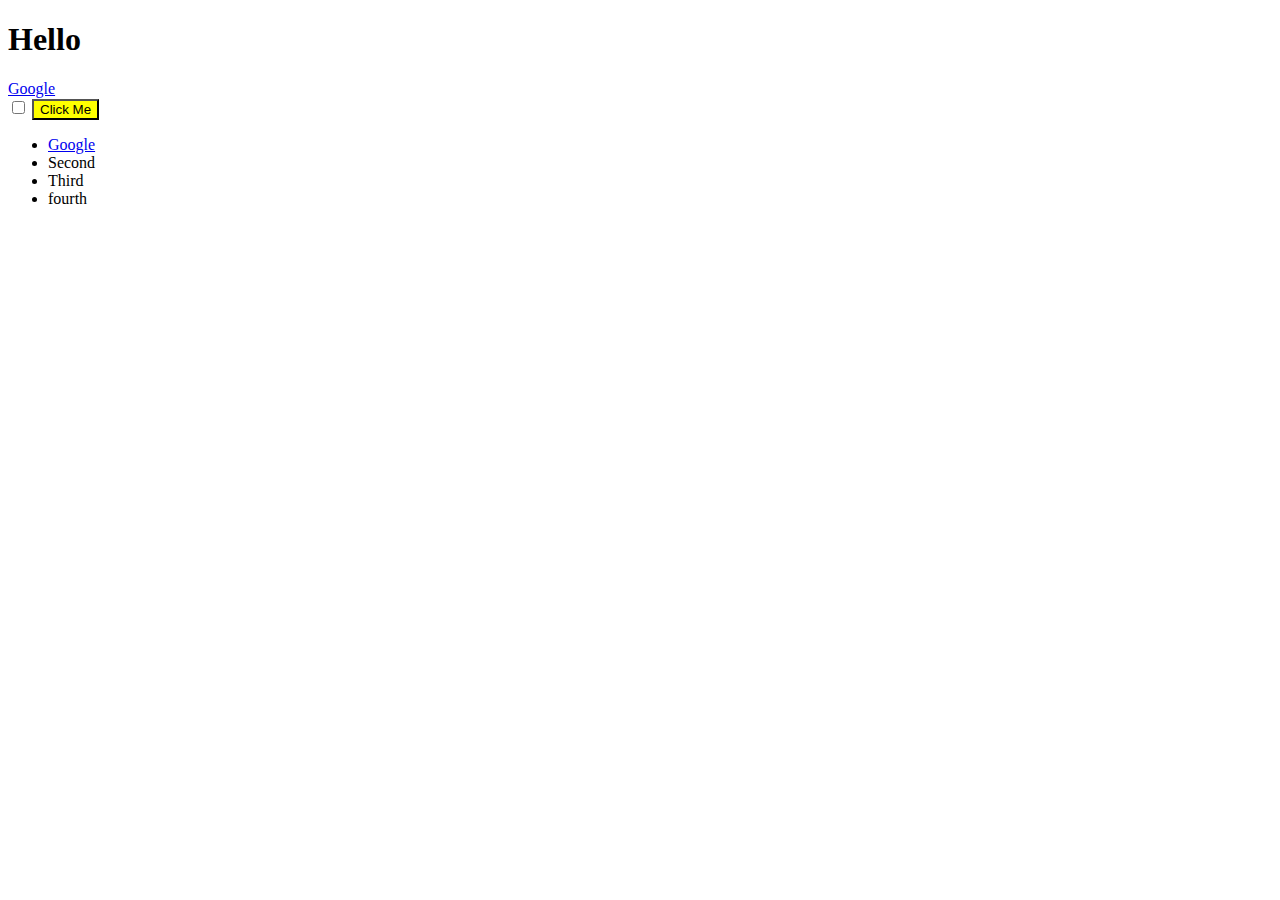
<file: DOM/index.html>
<!DOCTYPE html>
<!DOCTYPE html>
<html lang="en" dir="ltr">
  <head>
    <meta charset="utf-8">
    <title>My Website</title>
    <link rel="stylesheet" href="styles.css">

  </head>
  <body>

    <h1 id="title">Hello</h1>
    <a href="https://www.google.com">Google</a><br>

    <input type="checkbox">

    <button  class='btn'>Click Me</button>

    <ul id='list'>
      <li class="item">
        <a href="https://www.google.com">Google</a>
      </li>
      <li class="item">Second</li>
      <li class="item">Third</li>
      <li class="items">fourth</li>
    </ul>

  </body>
  <footer>
    <script src='index.js' charset="utf-8"></script>
  </footer>

</html>
</file>
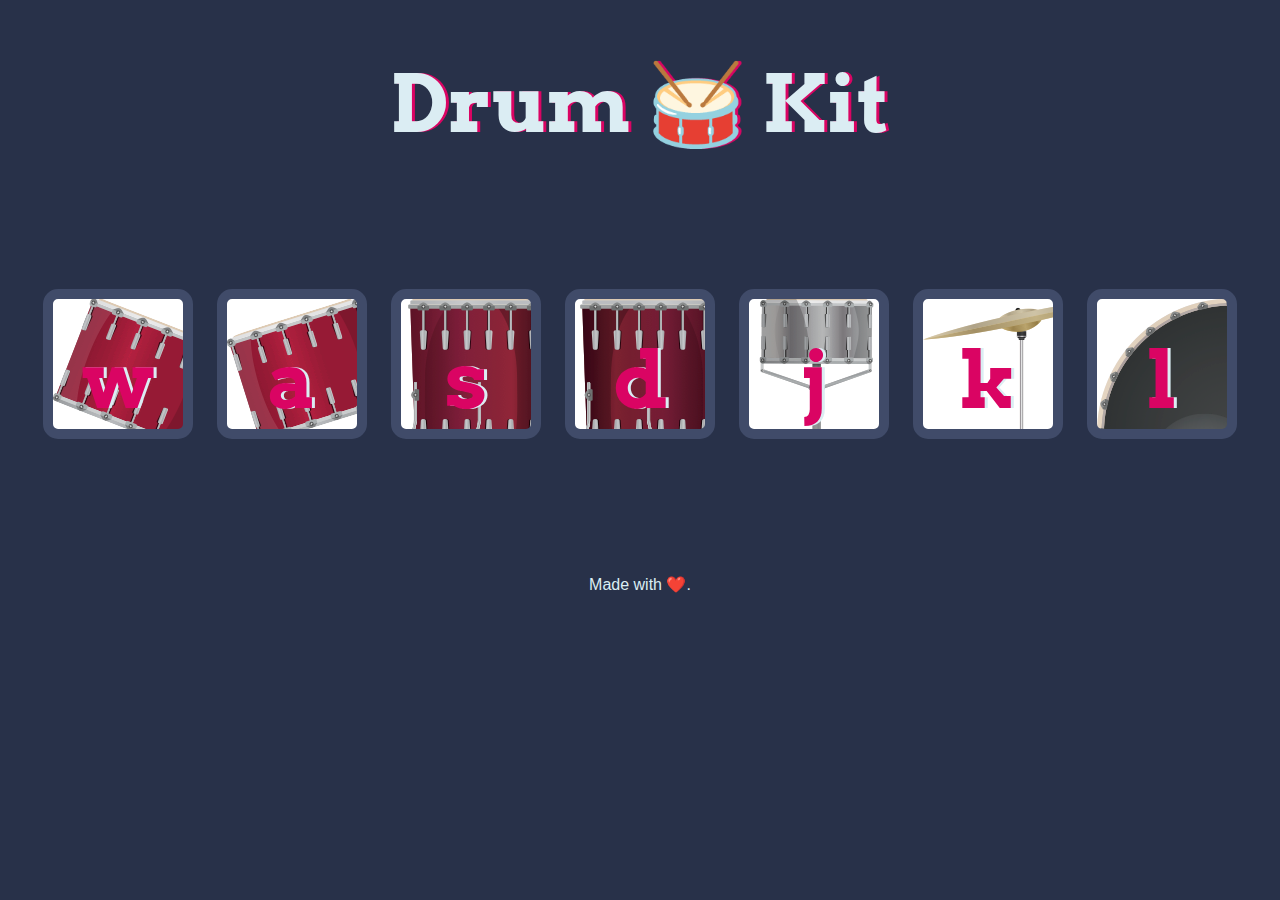
<file: drum/index.html>
<!DOCTYPE html>
<html lang="en" dir="ltr">

<head>
  <meta charset="utf-8">
  <title>Drum Kit</title>
  <link rel="stylesheet" href="styles.css">
  <link href="https://fonts.googleapis.com/css?family=Arvo" rel="stylesheet">
</head>

<body>

  <h1 id="title">Drum 🥁 Kit</h1>
  <div class="set">
    <button class="w drum">w</button>
    <button class="a drum">a</button>
    <button class="s drum">s</button>
    <button class="d drum">d</button>
    <button class="j drum">j</button>
    <button class="k drum">k</button>
    <button class="l drum">l</button>
  </div>
  <script src=index.js charset="utf-8">
  </script>

  <footer>
    Made with ❤️.

  </footer>
</body>

</html>
</file>
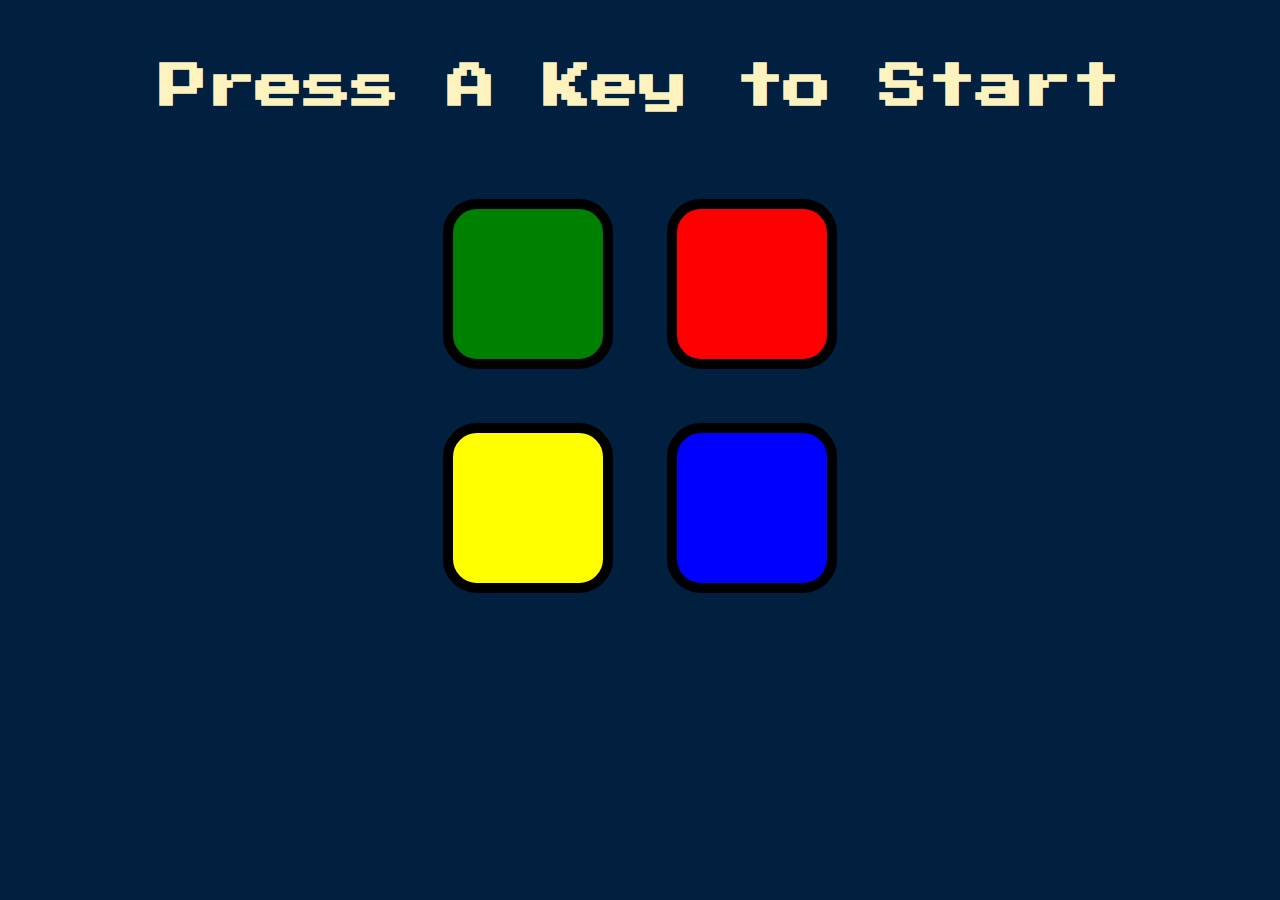
<file: simon/index.html>
<!DOCTYPE html>
<html lang="en" dir="ltr">

<head>
  <meta charset="utf-8">
  <title>Simon</title>
  <link rel="stylesheet" href="styles.css">
  <link href="https://fonts.googleapis.com/css?family=Press+Start+2P" rel="stylesheet">
</head>

<body>
  
  <h1 id="level-title">Press A Key to Start</h1>
  <div class="container">
    <div class="row">

      <div type="button" id="green" class="btn green">

      </div>

      <div type="button" id="red" class="btn red">

      </div>
    </div>

    <div class="row">

      <div type="button" id="yellow" class="btn yellow">

      </div>
      <div type="button" id="blue" class="btn blue">

      </div>

    </div>

  </div>
  <script src="https://ajax.googleapis.com/ajax/libs/jquery/3.6.1/jquery.min.js"></script>
   <script src="games.js" charset="utf-8"> </script>
</body>

</html>
</file>
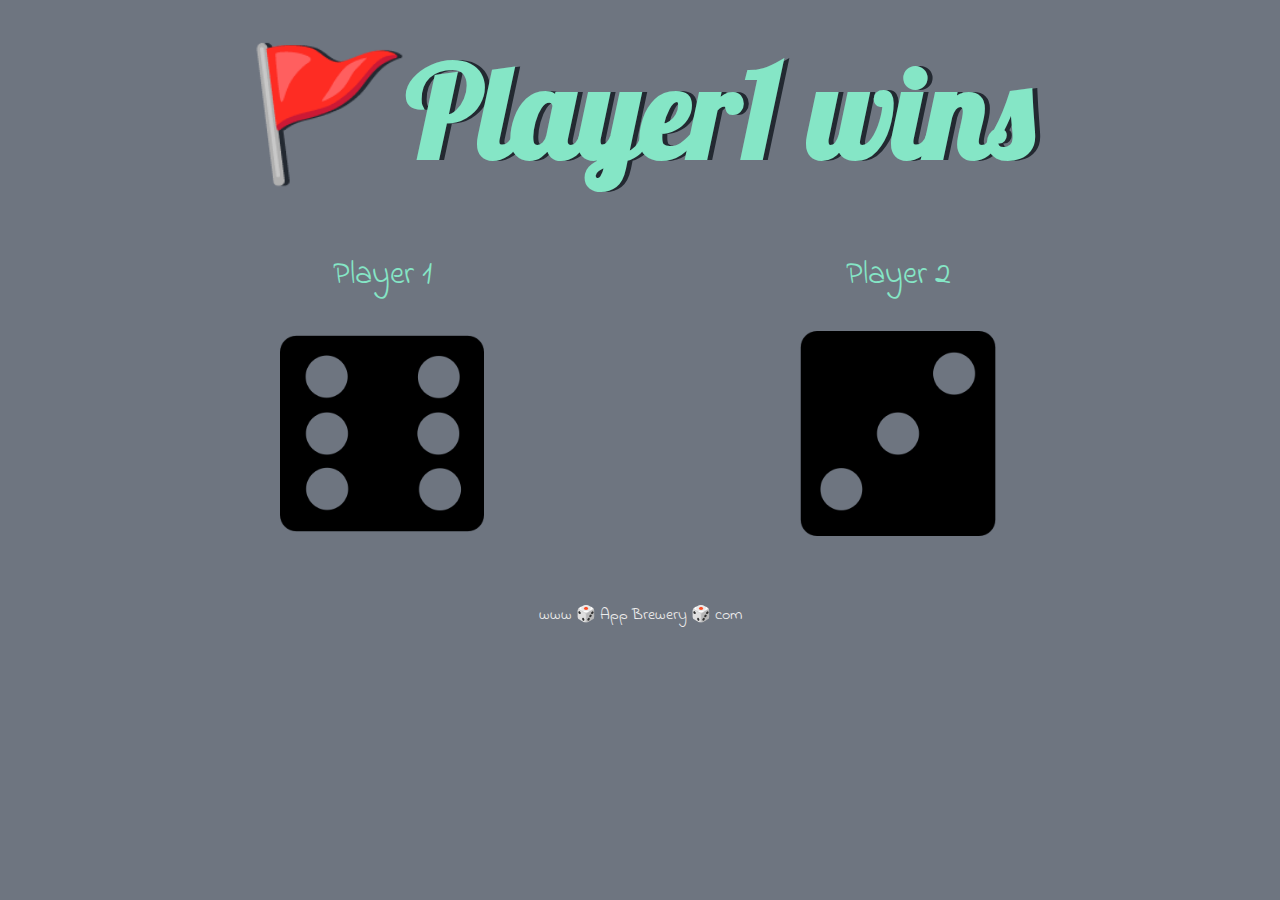
<file: dice/dicee.html>
<!DOCTYPE html>
<html lang="en" dir="ltr">
  <head>
    <meta charset="utf-8">
    <title>Dicee</title>
    <link rel="stylesheet" href="styles.css">
    <link href="https://fonts.googleapis.com/css?family=Indie+Flower|Lobster" rel="stylesheet">

  </head>
  <body>

    <div class="container">
      <h1>Refresh Me</h1>

      <div class="dice">
        <p>Player 1</p>
        <img class="img1" src="images\dice6.png">
      </div>

      <div class="dice">
        <p>Player 2</p>
        <img class="img2" src="images\dice6.png">
      </div>

    </div>
    


  </body>

  <footer>
    www 🎲 App Brewery 🎲 com
    <script src='index.js' charset="utf-8"></script>
  </footer>
</html>
</file>
<file: DOM/styles.css>
.huge{
  font-size:10rem;
}
</file>
<file: drum/styles.css>
body {
  text-align: center;
  background-color: #283149;
}

h1 {
  font-size: 5rem;
  color: #DBEDF3;
  font-family: "Arvo", cursive;
  text-shadow: 3px 0 #DA0463;

}

footer {
  color: #DBEDF3;
  font-family: sans-serif;
}

.w {
  background-image: url("images\\tom1.png");

}

.a {
  background-image: url("images\\tom2.png");
}

.s {
  background-image: url("images\\tom3.png");
}

.d {
  background-image: url("images\\tom4.png");
}

.j {
   background-image: url("images\\snare.png");
}

.k {
  background-image: url("images\\crash.png");
}

.l {
  background-image: url("images\\kick.png");
}

.set {
  margin: 10% auto;
}

.game-over {
  background-color: red;
  opacity: 0.8;
}

.pressed {
  box-shadow: 0 3px 4px 0 #DBEDF3;
  opacity: 0.5;
}

.red {
  color: red;
}

.drum {
  outline: none;
  border: 10px solid #404B69;
  font-size: 5rem;
  font-family: 'Arvo', cursive;
  line-height: 2;
  font-weight: 900;
  color: #DA0463;
  text-shadow: 3px 0 #DBEDF3;
  border-radius: 15px;
  display: inline-block;
  width: 150px;
  height: 150px;
  text-align: center;
  margin: 10px;
  background-color: white;
}
</file>
<file: simon/styles.css>
body {
  text-align: center;
  background-color: #011F3F;
}

#level-title {
  font-family: 'Press Start 2P', cursive;
  font-size: 3rem;
  margin:  5%;
  color: #FEF2BF;
}

.container {
  display: block;
  width: 50%;
  margin: auto;

}

.btn {
  margin: 25px;
  display: inline-block;
  height: 150px;
  width: 150px;
  border: 10px solid black;
  border-radius: 20%;
}

.game-over {
  background-color: red;
  opacity: 0.8;
}

.red {
  background-color: red;
}

.green {
  background-color: green;
}

.blue {
  background-color: blue;
}

.yellow {
  background-color: yellow;
}

.pressed {
  box-shadow: 0 0 20px white;
  background-color: grey;
}
</file>
<file: dice/styles.css>
.container {

  margin: auto;
  text-align: center;
}

.dice {
  text-align: center;
  display: inline-block;

}

body {
  background-color: #6e7580;
}

h1 {
  margin: 30px;
  font-family: 'Lobster', cursive;
  text-shadow: 5px 0 #232931;
  font-size: 8rem;
  color: #85e6c6;
}

p {
  font-size: 2rem;
  color: #85e6c6;
  font-family: 'Indie Flower', cursive;
}

img {
  width: 40%;

}

footer {
  margin-top: 5%;
  color: #EEEEEE;
  text-align: center;
  font-family: 'Indie Flower', cursive;

}
</file>
